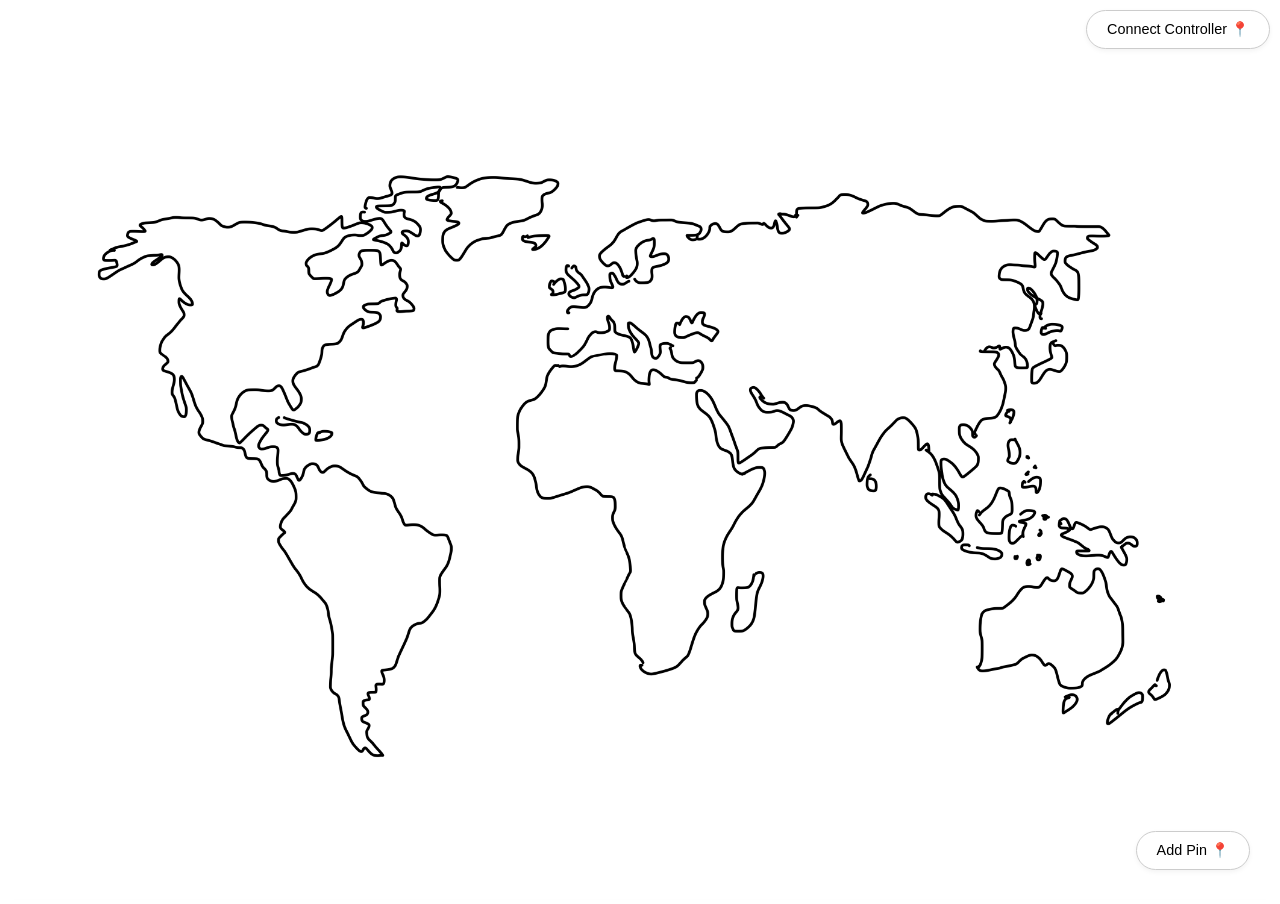
<file: final_project_scrapbook/index.html>
<!DOCTYPE html>
<html lang="en">
<head>
    <meta charset="UTF-8">
    <title>Personal Map Scrapbook</title>
    <link rel="stylesheet" href="style.css">
</head>
<body>
    <button id="connect-hw" onclick="initSerial()" class="nav-btn connect-pos">
        Connect Controller 📍
    </button>

    <div id="map-view">
        <img src="assets/map.jpg" id="background-map" alt="World Map">
        <div id="pin-container"></div>
        <button id="pin-spawner" class="nav-btn spawner-pos">Add Pin 📍</button>
    </div>

    <div id="scrapbook-view" class="hidden">
        <div class="notebook-page">
            <div class="top-nav">
                <button class="nav-btn" onclick="showMapView()">← Return to Map</button>
                <button class="delete-city-btn" onclick="deleteCurrentCity()">Delete City</button>
            </div>
            <h1 id="city-page-title" class="cursive"></h1>
            <div id="scrapbook-workspace"></div>

            <div class="scrapbook-tools">
                <label for="imageInput" class="circle-btn">📷</label>
                <input type="file" id="imageInput" accept="image/*" onchange="handleImageUpload(event)" style="display:none">
                <button class="circle-btn" onclick="addNewText()">✎</button>
            </div>
        </div>
    </div>

    <div id="details-modal" class="hidden modal">
        <div class="modal-content">
            <h2 class="modal-title">Fill the city with all your memories:</h2>
            <div class="input-group">
                <input type="text" id="cityNameInput" placeholder="City Name">
                <input type="text" id="dateInput" placeholder="Date">
            </div>
            <button class="nav-btn confirm-city-btn" onclick="saveCityPin()">Confirm City</button>
        </div>
    </div>

    <script src="script.js"></script>
</body>
</html>
</file>
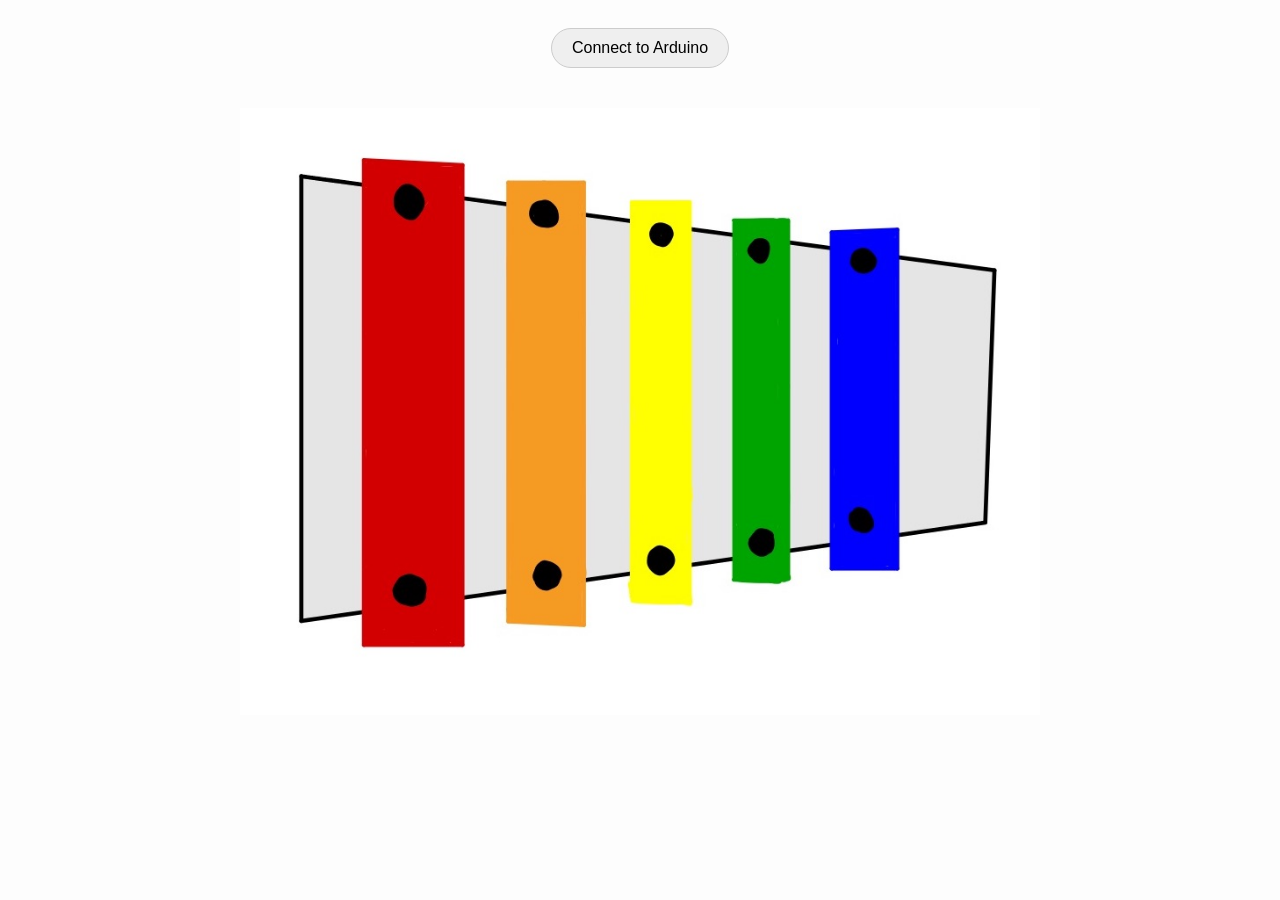
<file: glow/index.html>
<!DOCTYPE html>
<html lang="en">
<head>
    <meta charset="UTF-8">
    <title>Interactive Xylophone</title>
    <style>
        body { 
            display: flex; flex-direction: column; align-items: center; 
            background: #fdfdfd; font-family: 'Helvetica', sans-serif; 
        }
        #container { position: relative; width: 800px; margin-top: 20px; }
        img { width: 100%; display: block; }
        svg { position: absolute; top: 0; left: 0; width: 100%; height: 100%; }
        
        /* transparent clickable keys */
        .key { cursor: pointer; fill: rgba(255, 255, 255, 0); transition: fill 0.1s; }
        .key:active { fill: rgba(255, 255, 255, 0.3); }

        button { 
            padding: 10px 20px; margin: 20px; font-size: 16px; 
            cursor: pointer; border-radius: 20px; border: 1px solid #ccc;
        }
    </style>
</head>
<body>

    <button id="connectBtn">Connect to Arduino</button>

    <div id="container">
        <img src="xylo.jpg" alt="Xylophone">
        <svg viewBox="0 0 1000 750">
            <!-- Red Key -->
            <rect class="key" x="150" y="80" width="130" height="850" onclick="playKey(0, 261.63)"/>
            <!-- Orange Key -->
            <rect class="key" x="320" y="110" width="110" height="780" onclick="playKey(1, 293.66)"/>
            <!-- Yellow Key -->
            <rect class="key" x="480" y="150" width="90" height="700" onclick="playKey(2, 329.63)"/>
            <!-- Green Key -->
            <rect class="key" x="610" y="180" width="90" height="630" onclick="playKey(3, 349.23)"/>
            <!-- Blue Key -->
            <rect class="key" x="735" y="200" width="90" height="580" onclick="playKey(4, 392.00)"/>
        </svg>
    </div>

    <script>
        let port;
        let writer;
        const audioCtx = new (window.AudioContext || window.webkitAudioContext)();

        //connect to Arduino via Serial
        document.getElementById('connectBtn').onclick = async () => {
            port = await navigator.serial.requestPort();
            await port.open({ baudRate: 9600 });
            writer = port.writable.getWriter();
            document.getElementById('connectBtn').innerText = "Connected!";
        };

        async function playKey(id, frequency) {
            //play Sound
            const oscillator = audioCtx.createOscillator();
            const gainNode = audioCtx.createGain();
            oscillator.type = 'triangle'; 
            oscillator.frequency.setValueAtTime(frequency, audioCtx.currentTime);
            
            gainNode.gain.setValueAtTime(0.5, audioCtx.currentTime);
            gainNode.gain.exponentialRampToValueAtTime(0.01, audioCtx.currentTime + 0.5);

            oscillator.connect(gainNode);
            gainNode.connect(audioCtx.destination);
            oscillator.start();
            oscillator.stop(audioCtx.currentTime + 0.5);

            //send ID to Arduino
            if (writer) {
                const data = new Uint8Array([id]);
                await writer.write(data);
            }
        }
    </script>
</body>
</html>
</file>
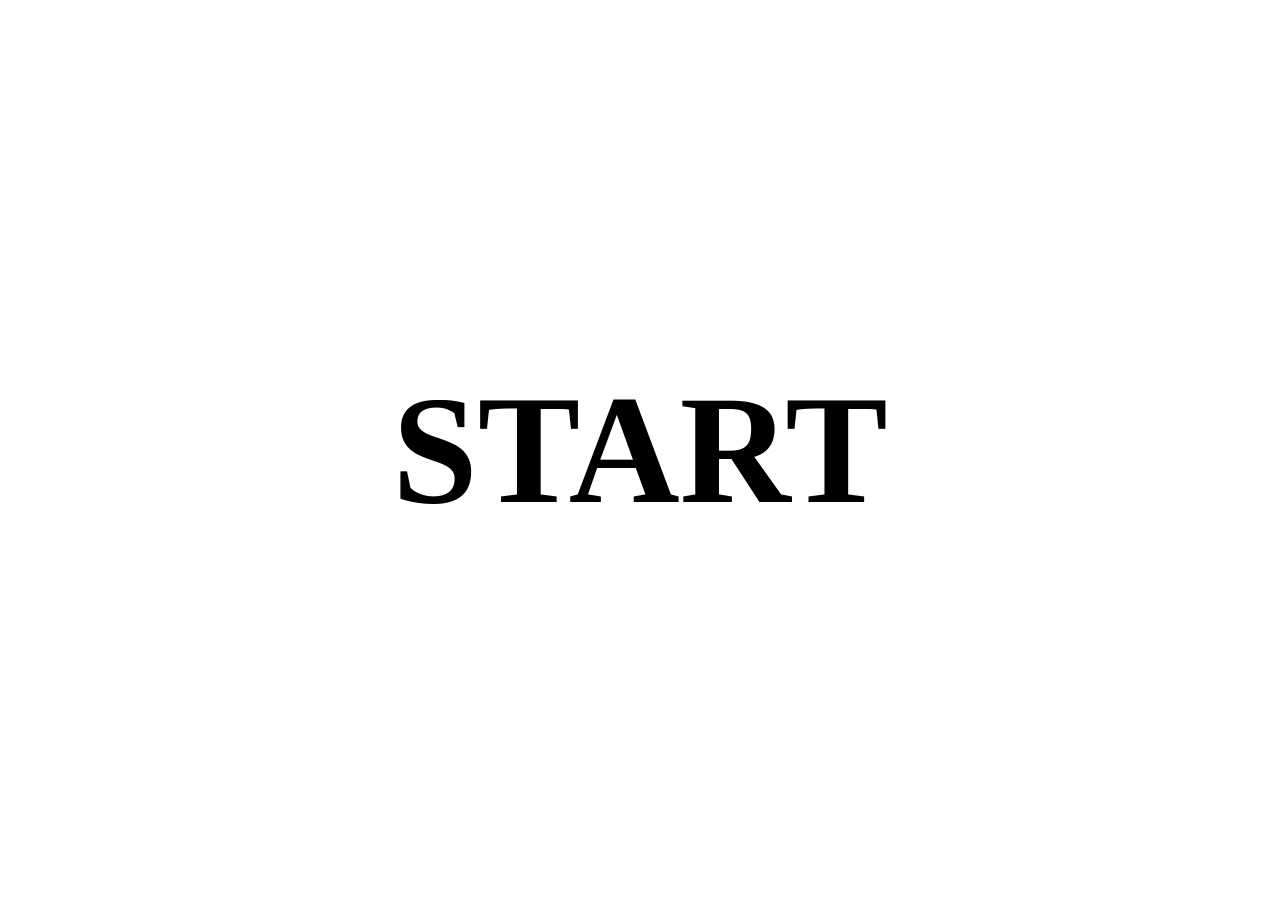
<file: love in many languages/index.html>
<!DOCTYPE html>
<html lang="en">
<head>
    <meta charset="UTF-8">
    <title>Generative Love</title>
    <link href="https://fonts.googleapis.com/css2?family=Courier+Prime&family=Inter:wght@900&family=Playfair+Display:ital,wght@0,900;1,900&family=Roboto+Mono&family=Libre+Barcode+39&display=swap" rel="stylesheet">
    <link rel="stylesheet" href="styles.css">
</head>
<body>
    <div id="container">
        <div id="main-display" class="main-word">START</div>
    </div>
    <script src="script.js"></script>
</body>
</html>
</file>
<file: final_project_scrapbook/style.css>
/* main layout */
body, html { margin: 0; padding: 0; width: 100%; height: 100%; overflow: hidden; background: #ffffff; }
.cursive { font-family: 'Brush Script MT', cursive; font-weight: normal; }
.hidden { display: none !important; }

/* MAP VIEW */
#map-view { position: relative; width: 100vw; height: 100vh; }
#background-map { width: 100%; height: 100%; object-fit: contain; }

.pin-emoji { font-size: 3rem; position: absolute; z-index: 100; cursor: pointer; user-select: none; }

/* buttons*/
.nav-btn {
    background: white;
    border: 1px solid #ccc;
    padding: 10px 20px;
    border-radius: 20px;
    cursor: pointer;
    font-family: sans-serif;
    font-size: 0.9rem;
    box-shadow: 0 2px 5px rgba(0,0,0,0.05);
    transition: all 0.2s ease;
    z-index: 1000;
}

/* hover effect */
.nav-btn:hover {
    transform: scale(1.05);
    box-shadow: 0 4px 12px rgba(0,0,0,0.1);
    background: #fcfcfc;
    border-color: #bbb;
}

/* positions */
.connect-pos { position: fixed; top: 10px; right: 10px; }
.spawner-pos { position: fixed; bottom: 30px; right: 30px; border: 1px solid #ccc; }

/* modal popup styling */
.modal { position: fixed; top: 0; left: 0; width: 100%; height: 100%; background: rgba(0,0,0,0.5); display: flex; justify-content: center; align-items: center; z-index: 2000; }
.modal-content { 
    background: white; 
    padding: 40px; 
    border-radius: 25px; 
    text-align: center; 
    box-shadow: 0 10px 40px rgba(0,0,0,0.1);
    max-width: 500px;
}

.modal-title { 
    font-family: sans-serif; 
    font-weight: 600; 
    margin-bottom: 25px; 
    font-size: 1.4rem;
    color: #222;
}

.input-group { display: flex; gap: 10px; margin-bottom: 20px; }
.input-group input {
    padding: 12px;
    border: 1px solid #ddd;
    border-radius: 10px;
    outline: none;
    flex: 1;
}

.confirm-city-btn { width: 100%; font-weight: bold; margin-top: 10px; }

/* scrapbook view*/
#scrapbook-view {
    position: fixed; top: 0; left: 0; width: 100vw; height: 100vh;
    background-image: url('assets/page1.jpeg');
    background-size: cover; background-position: center; z-index: 200;
}
.notebook-page { position: relative; width: 100%; height: 100%; padding: 40px; box-sizing: border-box; }
#city-page-title { text-align: center; font-size: 5rem; margin: 0; color: #222; pointer-events: none; }
#scrapbook-workspace { width: 100%; height: 80%; position: relative; }

/* delete city pin buttons */
.draggable-scrap { position: absolute; cursor: move; padding: 10px; z-index: 10; }
.circle-btn { width: 50px; height: 50px; border-radius: 50%; background: white; box-shadow: 0 4px 12px rgba(0,0,0,0.1); display: flex; justify-content: center; align-items: center; cursor: pointer; font-size: 1.4rem; border: none; transition: 0.2s; }
.circle-btn:hover { transform: scale(1.1); }
.delete-city-btn { padding: 8px 16px; border-radius: 20px; border: none; cursor: pointer; background: #ffebeb; color: #d00; transition: 0.2s; }
.delete-city-btn:hover { background: #ffdada; }

.highlighted-pin {
    transform: scale(1.8) !important;
    filter: drop-shadow(0 0 15px rgba(255, 255, 255, 0.8)) !important;
    z-index: 999 !important;
    transition: transform 0.1s ease-out;
}

/* scrapbook buttoons */
.scrapbook-tools { 
    position: fixed; 
    bottom: 30px; 
    right: 30px; 
    display: flex; 
    flex-direction: column; 
    gap: 12px; 
    z-index: 500; 
}

/* circl button styling*/
.circle-btn { 
    width: 50px; 
    height: 50px; 
    border-radius: 50%; 
    background: white; 
    box-shadow: 0 4px 12px rgba(0,0,0,0.15); 
    display: flex; 
    justify-content: center; 
    align-items: center; 
    cursor: pointer; 
    font-size: 1.4rem; 
    border: 1px solid #ccc; /* Border to match the top nav buttons */
    transition: all 0.2s ease; 
}

.circle-btn:hover { 
    transform: scale(1.1); 
    background: #fcfcfc;
    box-shadow: 0 6px 16px rgba(0,0,0,0.2);
}

/* resizers */
.draggable-scrap { 
    position: absolute; 
    cursor: move; 
    padding: 10px; 
    z-index: 10; 
    min-width: 50px; 
    min-height: 50px; 
    display: flex;
    align-items: center;
    justify-content: center;
}

.draggable-scrap:hover { 
    outline: 1px dashed rgba(0,0,0,0.2); 
}

.draggable-scrap img { 
    width: 100%; 
    height: 100%; 
    object-fit: contain; 
    box-shadow: 5px 10px 20px rgba(0,0,0,0.1); 
    pointer-events: none; 
    user-select: none;
    -webkit-user-drag: none;
}
.resizer { 
    width: 12px; 
    height: 12px; 
    border-radius: 50%; 
    background: #444; 
    border: 2px solid white;
    position: absolute; 
    right: -5px; 
    bottom: -5px; 
    cursor: nwse-resize; 
    z-index: 100; 
    box-shadow: 0 2px 5px rgba(0,0,0,0.2);
}

.text-scrap { 
    background: white; 
    padding: 15px; 
    font-family: 'Georgia', serif; 
    box-shadow: 2px 2px 10px rgba(0,0,0,0.1); 
}
</file>
<file: love in many languages/styles.css>
body, html {
    margin: 0;
    padding: 0;
    height: 100%;
    width: 100%;
    overflow: hidden;
    background-color: white;
}

#container {
    width: 100vw;
    height: 100vh;
    position: relative;
}

.main-word {
    position: fixed;
    top: 50%;
    left: 50%;
    transform: translate(-50%, -50%);
    font-size: 12vw; /* Adjusted to fit the screen better */
    font-weight: 900;
    color: black;
    z-index: 100;
    text-align: center;
    pointer-events: none;
    white-space: nowrap;
}

.history-word {
    position: absolute;
    font-size: 6vw;
    font-weight: bold;
    color: #ff69b4;
    opacity: 0.5;
    z-index: 10;
    pointer-events: none;
}
</file>
